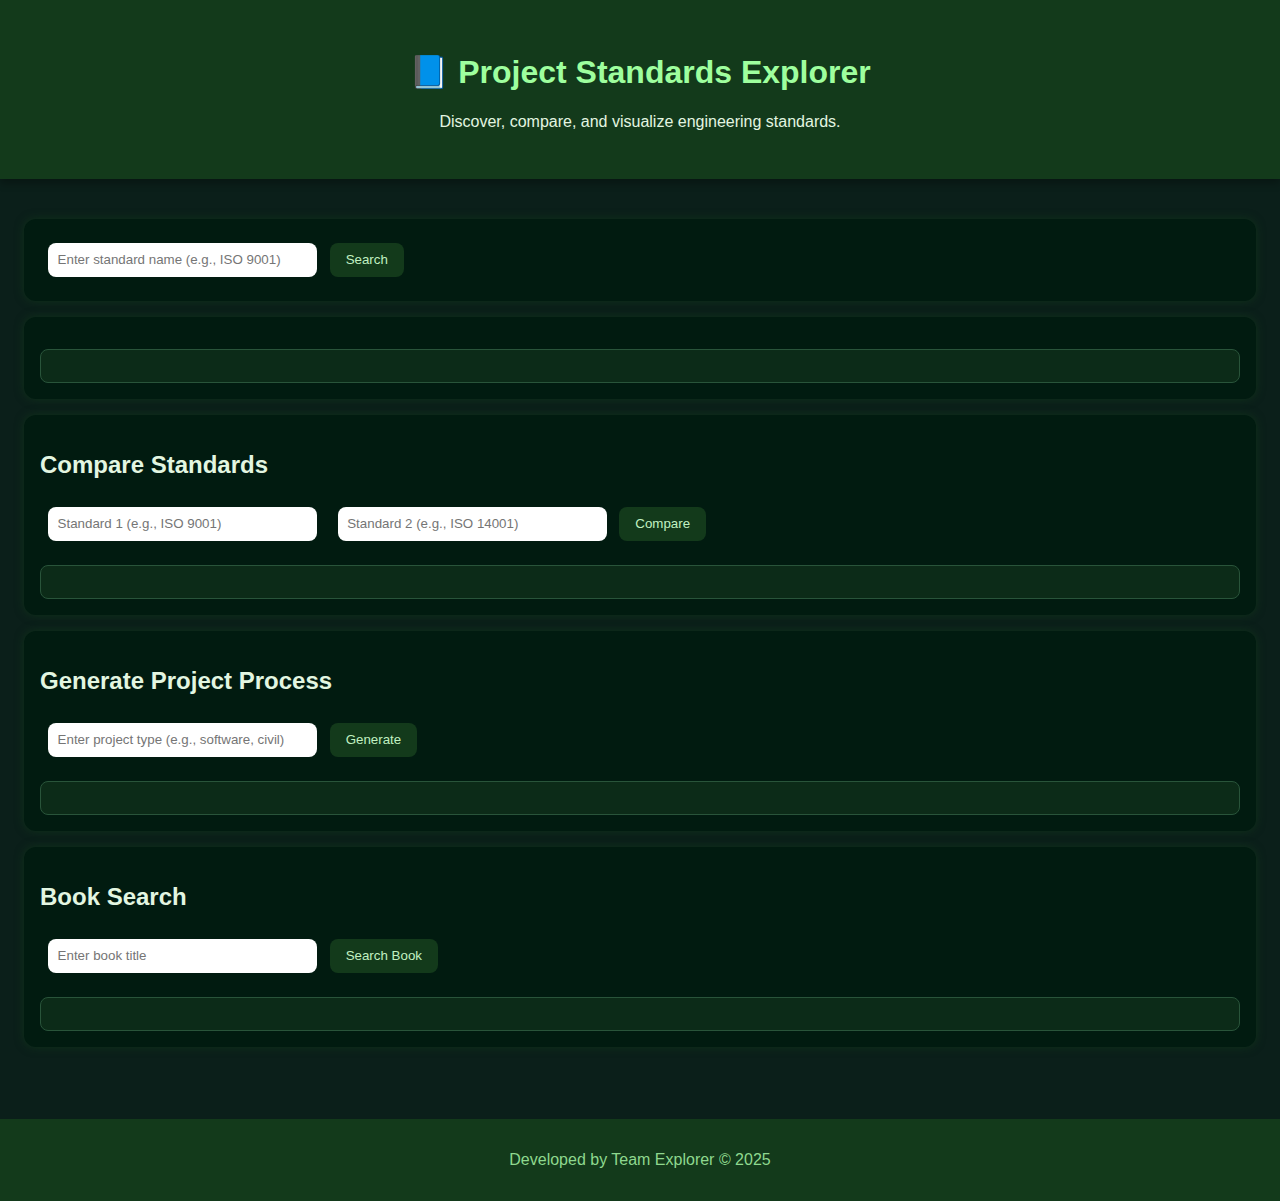
<file: PM.html>
<!DOCTYPE html>
<html lang="en">
<head>
    <meta charset="UTF-8">
    <meta name="viewport" content="width=device-width, initial-scale=1.0">
    <title>Project Standards Explorer</title>
    <link rel="stylesheet" href="styles.css">
</head>
<body>
    <header>
        <h1>📘 Project Standards Explorer</h1>
        <p>Discover, compare, and visualize engineering standards.</p>
    </header>

    <main>
        <section id="search-section">
            <input id="standardInput" type="text" placeholder="Enter standard name (e.g., ISO 9001)">
            <button id="searchBtn">Search</button>
        </section>

        <section id="output-section">
            <div id="result"></div>
        </section>

        <section id="compare-section">
            <h2>Compare Standards</h2>
            <input id="standard1" type="text" placeholder="Standard 1 (e.g., ISO 9001)">
            <input id="standard2" type="text" placeholder="Standard 2 (e.g., ISO 14001)">
            <button id="compareBtn">Compare</button>
            <div id="comparisonResult"></div>
        </section>

        <section id="generate-section">
            <h2>Generate Project Process</h2>
            <input id="projectType" type="text" placeholder="Enter project type (e.g., software, civil)">
            <button id="generateBtn">Generate</button>
            <div id="processResult"></div>
        </section>

        <section id="book-section">
            <h2>Book Search</h2>
            <input id="bookName" type="text" placeholder="Enter book title">
            <button id="bookBtn">Search Book</button>
            <div id="bookResult"></div>
        </section>
    </main>

    <footer>
        <p>Developed by Team Explorer © 2025</p>
    </footer>

    <script src="script.js"></script>
</body>
</html>
</file>
<file: styles.css>
body {
    font-family: 'Segoe UI', sans-serif;
    background-color: #0b1f1a;
    color: #e3f6e1;
    margin: 0;
    padding: 0;
}

header {
    text-align: center;
    background-color: #133A1B;
    padding: 2rem;
    box-shadow: 0 4px 8px rgba(0, 0, 0, 0.3);
}

header h1 {
    font-size: 2rem;
    color: #9EFF9E;
}

main {
    padding: 1.5rem;
}

section {
    background-color: #011B10;
    padding: 1rem;
    border-radius: 12px;
    margin: 1rem 0;
    box-shadow: 0 0 10px rgba(19, 58, 27, 0.7);
}

input {
    padding: 0.6rem;
    margin: 0.5rem;
    border: none;
    border-radius: 8px;
    width: 250px;
}

button {
    background-color: #133A1B;
    color: #C1F1C1;
    border: none;
    border-radius: 8px;
    padding: 0.6rem 1rem;
    cursor: pointer;
    transition: 0.3s;
}

button:hover {
    background-color: #1F5630;
    transform: scale(1.05);
}

#result, #comparisonResult, #processResult, #bookResult {
    margin-top: 1rem;
    padding: 1rem;
    border: 1px solid #29543A;
    border-radius: 8px;
    background-color: #0C2B18;
}

footer {
    text-align: center;
    background-color: #133A1B;
    padding: 1rem;
    color: #8ED88E;
    margin-top: 2rem;
}
</file>
